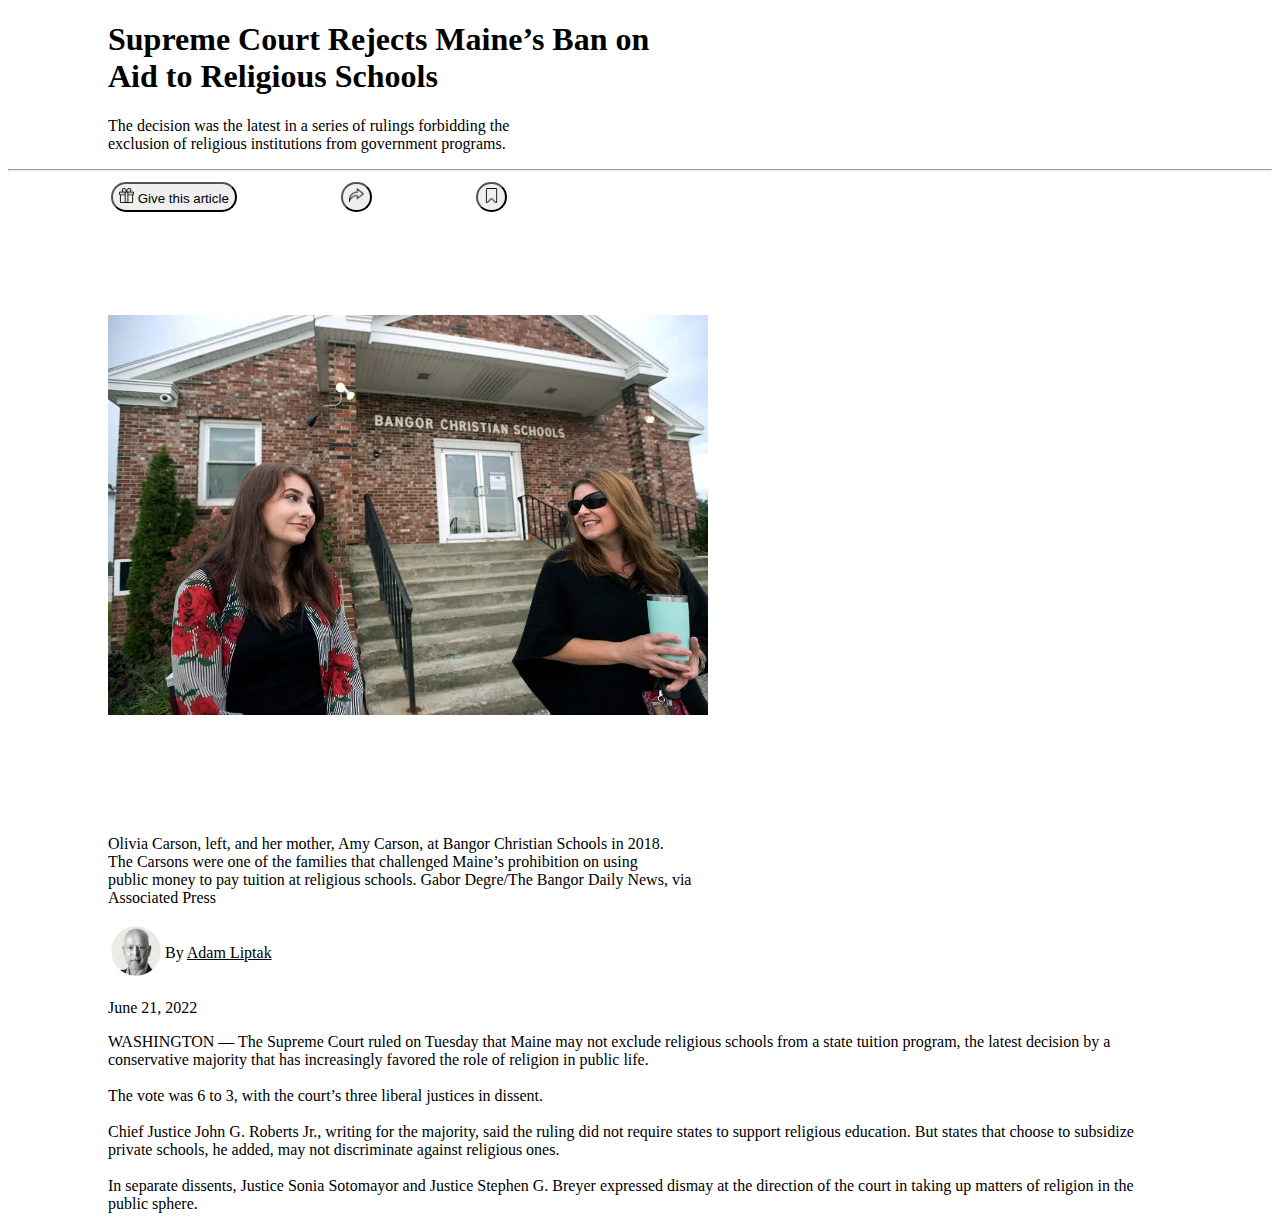
<file: HTML/control work/index.html>
<!DOCTYPE html>
<html lang="en">
  <head>
    <meta charset="UTF-8" />
    <meta http-equiv="X-UA-Compatible" content="IE=edge" />
    <meta name="viewport" content="width=device-width, initial-scale=1.0" />
    <title>Document</title>
    <link rel="stylesheet" href="./style.css" />
  </head>
  <body id="body">
    <h1 class="wcode">
      Supreme Court Rejects Maine’s Ban on <br />
      Aid to Religious Schools
    </h1>
    <p class="wcode">
      The decision was the latest in a series of rulings forbidding the <br />
      exclusion of religious institutions from government programs.
    </p>
    <hr />
    <table id="table">
      <tr>
        <td>
          <button>
            <a href="https:/youtube.com" id="a"
              ><img src="./gift.png" alt="" class="img" /> Give this article</a
            >
          </button>
        </td>
        <td>
          <button>
            <a href="https:/youtube.com"
              ><img src="./share.png" alt="" class="img"
            /></a>
          </button>
        </td>
        <td>
          <button>
            <a href="https:/youtube.com"
              ><img src="./save-instagram.png" alt="" class="img"
            /></a>
          </button>
        </td>
      </tr>
    </table>
    <img src="./00dc-scotus-maine-photo01-jumbo.webp" alt="" id="img" />
    <p class="wcode">
      Olivia Carson, left, and her mother, Amy Carson, at Bangor Christian
      Schools in 2018. <br />
      The Carsons were one of the families that challenged Maine’s prohibition
      on using <br />
      public money to pay tuition at religious schools.
      <span
        >Gabor Degre/The Bangor Daily News, via <br />
        Associated Press</span
      >
    </p>
    <table class="wcode">
      <tr>
        <td>
          <img src="./author-adam-liptak-thumbLarge-v3.png" alt="" width="50" />
        </td>
        <td>By <a href="" style="color: black">Adam Liptak</a></td>
      </tr>
    </table>
    <p class="wcode">June 21, 2022</p>
    <p class="wcode" id="p">
      WASHINGTON — The Supreme Court ruled on Tuesday that Maine may not exclude
      religious schools from a state tuition program, the latest decision by a
      conservative majority that has increasingly favored the role of religion
      in public life. <br />
      <br />
      The vote was 6 to 3, with the court’s three liberal justices in dissent.
      <br />
      <br />
      Chief Justice John G. Roberts Jr., writing for the majority, said the
      ruling did not require states to support religious education. But states
      that choose to subsidize private schools, he added, may not discriminate
      against religious ones. <br />
      <br />
      In separate dissents, Justice Sonia Sotomayor and Justice Stephen G.
      Breyer expressed dismay at the direction of the court in taking up matters
      of religion in the public sphere.
    </p>
  </body>
</html>
</file>
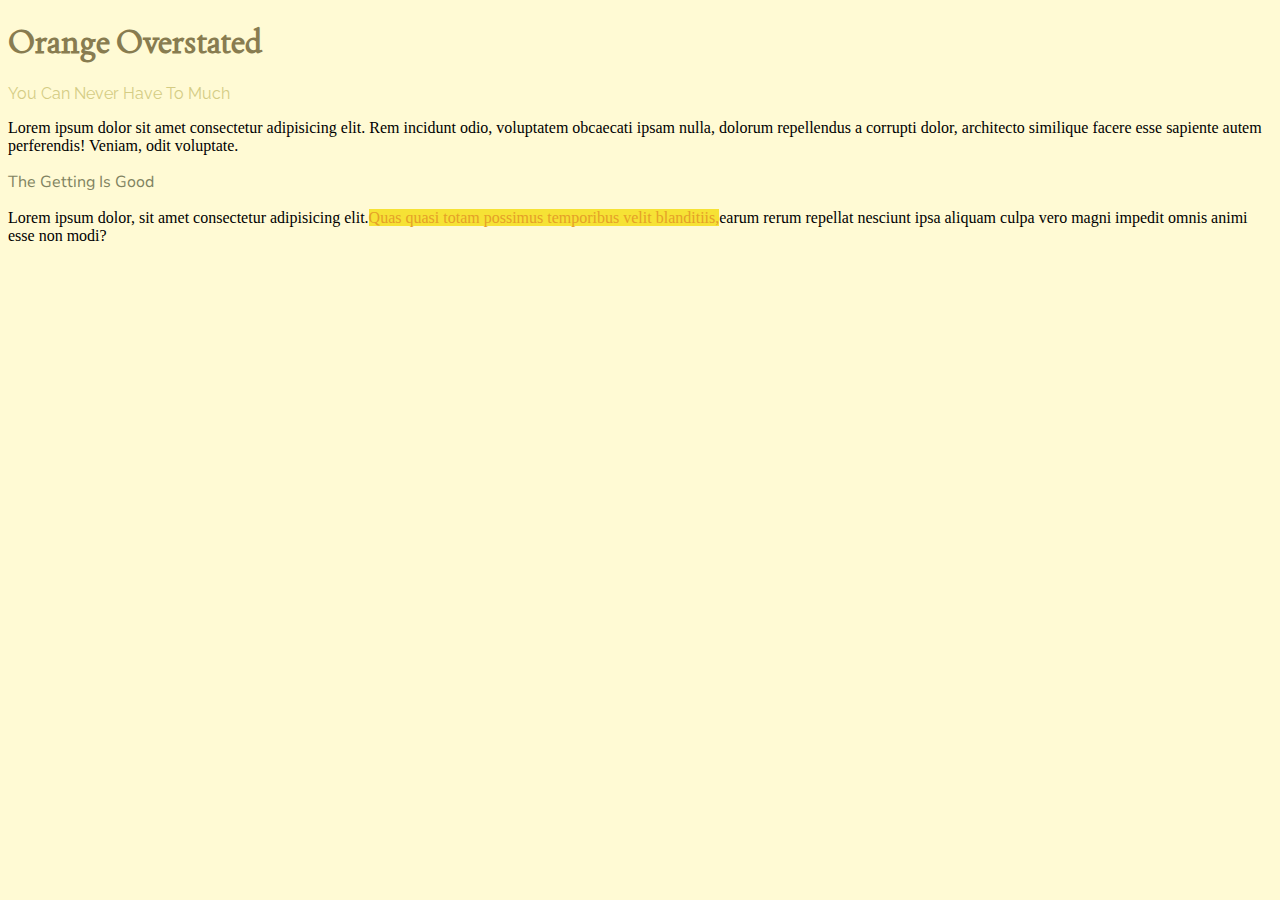
<file: HTML/Exercise/index.html>
<!DOCTYPE html>
<html lang="en">
  <head>
    <meta charset="UTF-8" />
    <meta http-equiv="X-UA-Compatible" content="IE=edge" />
    <meta name="viewport" content="width=device-width, initial-scale=1.0" />
    <title>Document</title>
    <link rel="stylesheet" href="./style.css" />
    <link rel="preconnect" href="https://fonts.googleapis.com" />
    <link rel="preconnect" href="https://fonts.gstatic.com" crossorigin />
    <link
      href="https://fonts.googleapis.com/css2?family=Joan&family=Nunito+Sans:wght@300&family=Raleway:wght@100;200&family=Work+Sans:wght@300&display=swap"
      rel="stylesheet"
    />
  </head>
  <body style="background-color: #fffad4">
    <h1 class="ss" id="h1">orange overstated</h1>
    <p class="ss" id="subtitle">you can never have to much</p>
    <p>
      Lorem ipsum dolor sit amet consectetur adipisicing elit. Rem incidunt
      odio, voluptatem obcaecati ipsam nulla, dolorum repellendus a corrupti
      dolor, architecto similique facere esse sapiente autem perferendis!
      Veniam, odit voluptate.
    </p>
    <p class="ss" id="title">the getting is good</p>
    <p id="ps">
      Lorem ipsum dolor, sit amet consectetur adipisicing elit.<span
        style="color: #e5a028"
        id="sent"
        >Quas quasi totam possimus temporibus velit blanditiis,</span
      >earum rerum repellat nesciunt ipsa aliquam culpa vero magni impedit omnis
      animi esse non modi?
    </p>
  </body>
</html>
</file>
<file: HTML/control work/style.css>
#img {
    width: 600px;
    height: 400px;
    padding: 100px;

}

.wcode {
    padding-left: 100px;
}

button {
    margin-left: 100px;
    border-radius: 20px;
    height: 30px;
}

#a {
    text-decoration: none;
    color: black;
}


#p {
    margin-right: 100px;
}

.img {
    width: 15px;
}
</file>
<file: HTML/Exercise/style.css>
.ss {
    text-transform: capitalize;
}

#h1 {
    color: #887c50;
    font-family: "Joan";
}

#subtitle {
    color: #d4cc84;
    font-family: "Raleway";
}

#title {
    color: #7f8361;
    font-family: "Nunito Sans";
}

#sent {
    /* display: block; */
    /* border-left: 2px dashed #000; */
    height: 100%;
    background-color: #f6e235;
}
</file>
